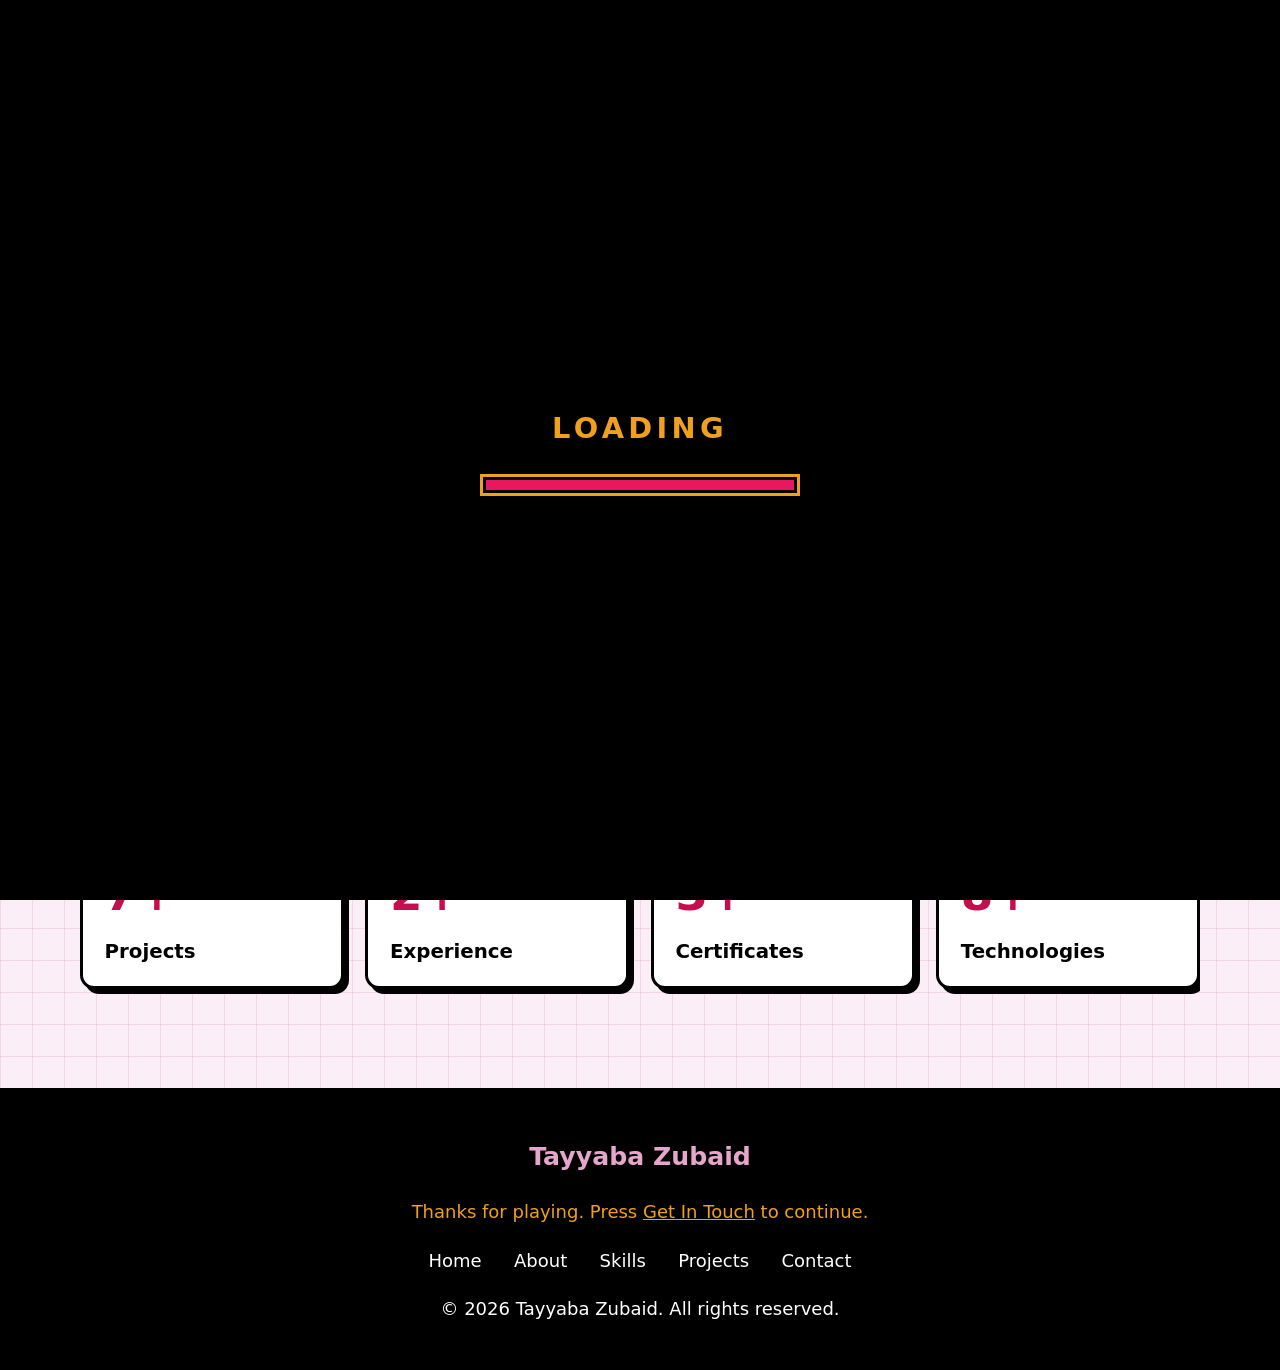
<file: index.html>
<!DOCTYPE html>
<html lang="en">

<head>
  <meta charset="UTF-8">
  <meta name="viewport" content="width=device-width, initial-scale=1.0">
  <title>Tayyaba Zubaid | Frontend Engineer Portfolio</title>
  <meta name="description"
    content="Portfolio of Tayyaba Zubaid, a Frontend Engineer and CS student in Lahore, Pakistan, building AI-assisted full-stack web apps with React, Node.js and Express.">
  <meta name="author" content="Tayyaba Zubaid">
  <meta name="robots" content="index, follow">
  <meta name="theme-color" content="#E81760">
  <meta name="referrer" content="strict-origin-when-cross-origin">
  <meta http-equiv="Content-Security-Policy"
    content="default-src 'self'; script-src 'self'; style-src 'self' https://fonts.googleapis.com; font-src https://fonts.gstatic.com; img-src 'self' data:; connect-src 'none'; object-src 'none'; base-uri 'self'; form-action 'none'">
  <link rel="canonical" href="https://tayaba-portfolio-3.vercel.app/">
  <meta property="og:type" content="website">
  <meta property="og:site_name" content="Tayyaba Zubaid">
  <meta property="og:title" content="Tayyaba Zubaid | Frontend Engineer Portfolio">
  <meta property="og:description"
    content="Portfolio of Tayyaba Zubaid, a Frontend Engineer and CS student in Lahore, Pakistan, building AI-assisted full-stack web apps with React, Node.js and Express.">
  <meta property="og:url" content="https:/tayyaba-portfolio-3tayyaba-portfolio-3.vercel.app/">
  <meta property="og:image" content="https://tayyaba-portfolio-3.vercel.app/assets/og-image.png">
  <meta property="og:image:alt" content="Tayyaba Zubaid, Frontend Engineer">
  <meta name="twitter:card" content="summary_large_image">
  <meta name="twitter:title" content="Tayyaba Zubaid | Frontend Engineer Portfolio">
  <meta name="twitter:description"
    content="Portfolio of Tayyaba Zubaid, a Frontend Engineer and CS student in Lahore, Pakistan, building AI-assisted full-stack web apps with React, Node.js and Express.">
  <meta name="twitter:image" content="https://tayyaba-portfolio-3.vercel.app/assets/og-image.png">
  <link rel="icon" href="assets/favicon.svg" type="image/svg+xml">
  <link rel="preconnect" href="https://fonts.googleapis.com">
  <link rel="preconnect" href="https://fonts.gstatic.com" crossorigin>
  <link href="https://fonts.googleapis.com/css2?family=Inter:wght@400;500;600;700;800&amp;display=swap"
    rel="stylesheet">
  <link rel="stylesheet" href="css/style.css">
  <script type="application/ld+json">
{
  "@context": "https://schema.org",
  "@type": "Person",
  "name": "Tayyaba Zubaid",
  "jobTitle": "Frontend Engineer",
  "url": "https://tayyaba-portfolio-3.vercel.app/",
  "address": {
    "@type": "PostalAddress",
    "addressLocality": "Lahore",
    "addressCountry": "PK"
  },
  "alumniOf": {
    "@type": "CollegeOrUniversity",
    "name": "Qarshi University"
  },
  "knowsAbout": [
    "JavaScript",
    "React",
    "Node.js",
    "Express",
    "HTML5",
    "CSS3",
    "Python",
    "C++",
    "Java"
  ],
  "sameAs": [
    "https://github.com/Tayyaba-tz",
    "https://www.linkedin.com/in/tayyaba-zubaid/"
  ]
}
  </script>
</head>

<body data-page="home">
  <!-- SYNC:HEADER:START -->
  <a class="skip-link" href="#main">Skip to main content</a>
  <header class="site-header">
    <nav class="navbar container" aria-label="Main navigation">
      <a href="index.html" class="logo"><span class="hearts" aria-hidden="true"><i></i><i></i><i></i></span>Tayyaba
        Zubaid</a>
      <button class="nav-toggle" type="button" aria-label="Toggle menu" aria-expanded="false"
        aria-controls="nav-links"><span></span><span></span><span></span></button>
      <ul class="nav-links" id="nav-links">
        <li><a href="index.html" data-nav="home">Home</a></li>
        <li><a href="about.html" data-nav="about">About</a></li>
        <li><a href="skills.html" data-nav="skills">Skills</a></li>
        <li><a href="projects.html" data-nav="projects">Projects</a></li>
        <li><a href="contact.html" data-nav="contact">Contact</a></li>
        <li class="hud-coins"><span class="coin-icon" aria-hidden="true"></span><span class="sr-only">Coins
            collected:</span><span id="coin-count" role="status">0</span></li>
        <li><a href="assets/Tayyaba_Zubaid_CV.pdf" class="btn btn-small" download>Download CV</a></li>
      </ul>
    </nav>
  </header>
  <!-- SYNC:HEADER:END -->
  <main id="main" tabindex="-1">
    <section class="hero container">
      <div class="blobs" aria-hidden="true">
        <span class="blob b1">HTML</span><span class="blob b2">CSS</span><span class="blob b3">JS</span>
        <span class="blob b4">PY</span><span class="blob b5">C++</span><span class="blob b6">React</span>
      </div>
      <div class="hero-content">
        <p class="player-tag">Player 1</p>
        <span class="badge">Frontend Engineer</span>
        <h1 class="hero-title" aria-label="Tayyaba Zubaid">TAYYABA ZUBAID</h1>
        <p class="lead">Former Frontend Engineering Intern at FlyRank (July 2026 &ndash; Oct 2026) and Computer
          Science student at Qarshi University, building AI-assisted full-stack web applications with React,
          Node.js and Express.</p>
        <p class="badge badge-soft">Lahore, Pakistan</p>
        <div class="hero-actions">
          <a href="contact.html" class="btn btn-start">Get In Touch</a>
          <a href="projects.html" class="btn btn-outline">View Projects</a>
        </div>
      </div>
      <ul class="stats" aria-label="Highlights">
        <li><span class="stat-num" data-target="8">0</span><span class="stat-plus">+</span><span
            class="stat-label">Projects</span></li>
        <li><span class="stat-num" data-target="2">0</span><span class="stat-plus">+</span><span
            class="stat-label">Experience</span></li>
        <li><span class="stat-num" data-target="3">0</span><span class="stat-plus">+</span><span
            class="stat-label">Certificates</span></li>
        <li><span class="stat-num" data-target="10">0</span><span class="stat-plus">+</span><span
            class="stat-label">Technologies</span></li>
      </ul>
    </section>
  </main>
  <!-- SYNC:FOOTER:START -->
  <footer class="site-footer">
    <div class="container footer-inner">
      <p class="footer-name">Tayyaba Zubaid</p>
      <p class="continue">Thanks for playing. Press <a href="contact.html">Get In Touch</a> to continue.</p>
      <nav aria-label="Footer navigation">
        <ul class="footer-links">
          <li><a href="index.html">Home</a></li>
          <li><a href="about.html">About</a></li>
          <li><a href="skills.html">Skills</a></li>
          <li><a href="projects.html">Projects</a></li>
          <li><a href="contact.html">Contact</a></li>
        </ul>
      </nav>
      <p>&copy; 2026 Tayyaba Zubaid. All rights reserved.</p>
    </div>
  </footer>
  <!-- SYNC:FOOTER:END -->
  <script src="js/main.js" defer></script>
</body>

</html>
</file>
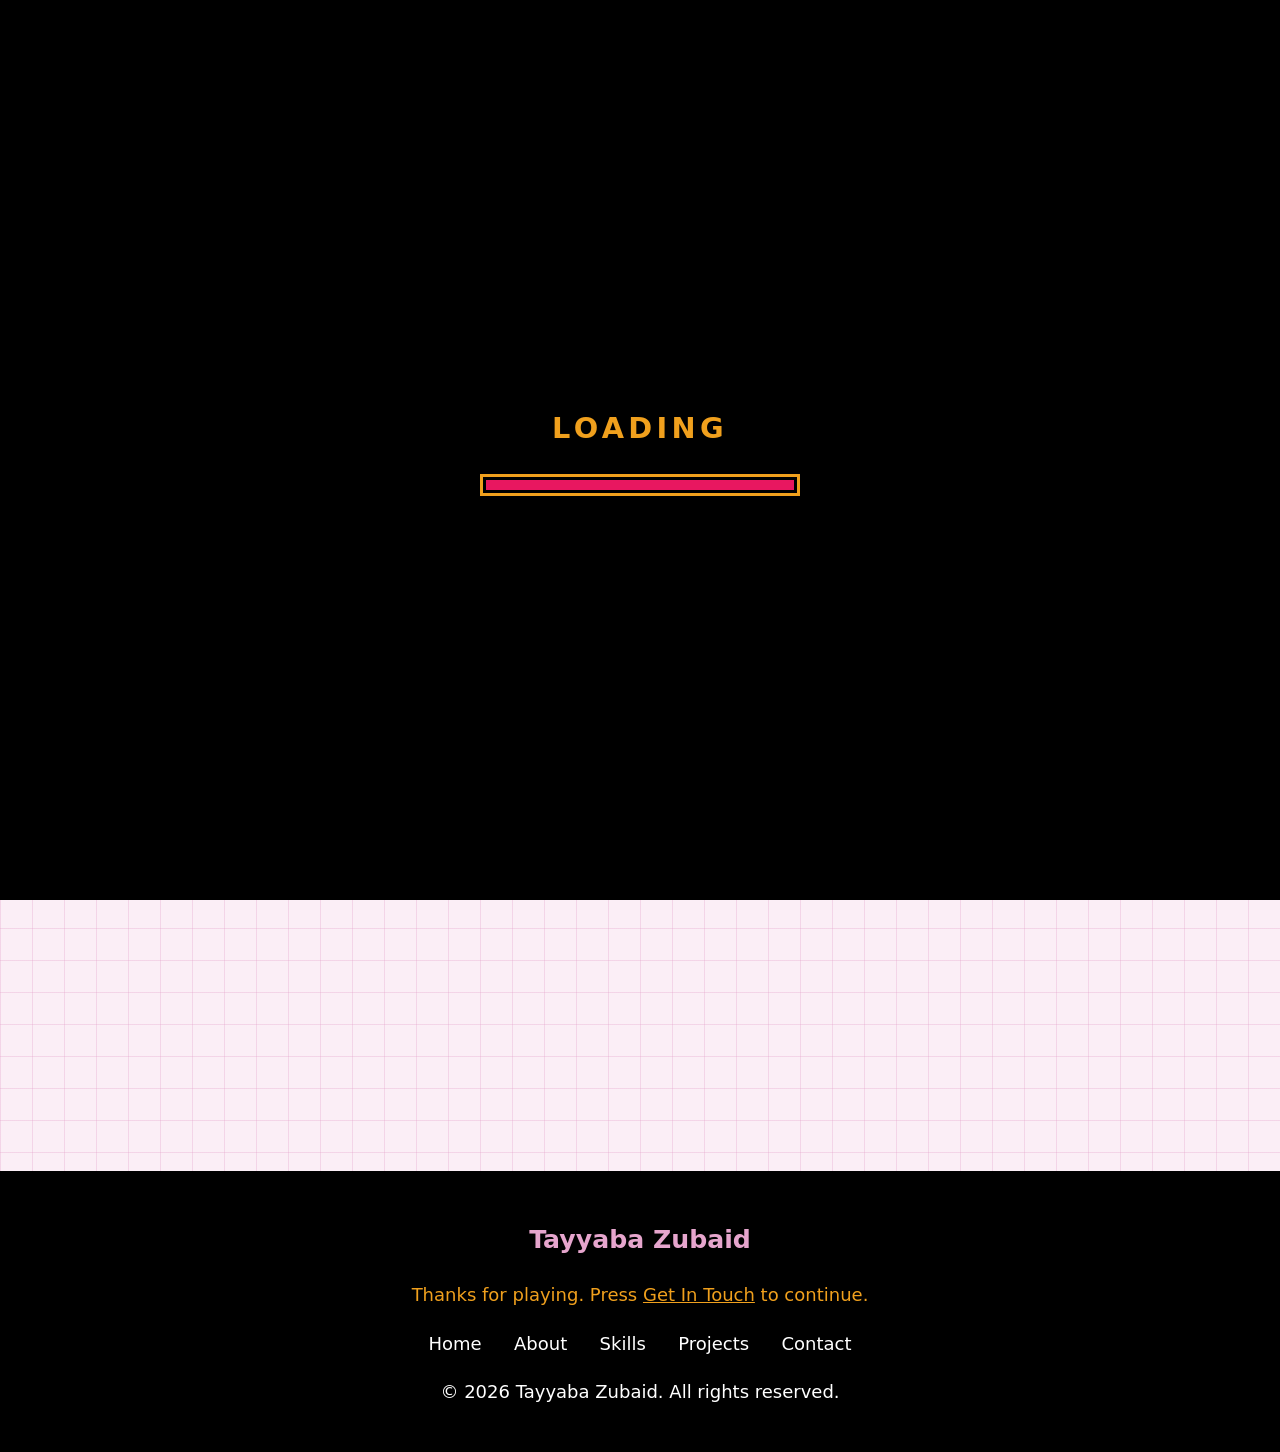
<file: about.html>
<!DOCTYPE html>
<html lang="en">
<head>
  <meta charset="UTF-8">
  <meta name="viewport" content="width=device-width, initial-scale=1.0">
  <title>About Tayyaba Zubaid | Frontend Engineer</title>
  <meta name="description" content="Learn about Tayyaba Zubaid, a Frontend Engineer and Computer Science student at Qarshi University with experience in React, Node.js, accessible UI and AI-assisted development.">
  <meta name="author" content="Tayyaba Zubaid">
  <meta name="robots" content="index, follow">
  <meta name="theme-color" content="#E81760">
  <meta name="referrer" content="strict-origin-when-cross-origin">
  <meta http-equiv="Content-Security-Policy" content="default-src 'self'; script-src 'self'; style-src 'self' https://fonts.googleapis.com; font-src https://fonts.gstatic.com; img-src 'self' data:; connect-src 'none'; object-src 'none'; base-uri 'self'; form-action 'none'">
  <link rel="canonical" href="https://tayyaba-portfolio-3.vercel.app/about.html">
  <meta property="og:type" content="website">
  <meta property="og:site_name" content="Tayyaba Zubaid">
  <meta property="og:title" content="About Tayyaba Zubaid | Frontend Engineer">
  <meta property="og:description" content="Learn about Tayyaba Zubaid, a Frontend Engineer and Computer Science student at Qarshi University with experience in React, Node.js, accessible UI and AI-assisted development.">
  <meta property="og:url" content="https://tayyaba-portfolio-3.vercel.app/about.html">
  <meta property="og:image" content="https://tayyaba-portfolio-3.vercel.app/assets/og-image.png">
  <meta property="og:image:alt" content="Tayyaba Zubaid, Frontend Engineer">
  <meta name="twitter:card" content="summary_large_image">
  <meta name="twitter:title" content="About Tayyaba Zubaid | Frontend Engineer">
  <meta name="twitter:description" content="Learn about Tayyaba Zubaid, a Frontend Engineer and Computer Science student at Qarshi University with experience in React, Node.js, accessible UI and AI-assisted development.">
  <meta name="twitter:image" content="https://tayyaba-portfolio-3.vercel.app/assets/og-image.png">
  <link rel="icon" href="assets/favicon.svg" type="image/svg+xml">
  <link rel="preconnect" href="https://fonts.googleapis.com">
  <link rel="preconnect" href="https://fonts.gstatic.com" crossorigin>
  <link href="https://fonts.googleapis.com/css2?family=Inter:wght@400;500;600;700;800&amp;display=swap" rel="stylesheet">
  <link rel="stylesheet" href="css/style.css">
</head>
<body data-page="about">
<!-- SYNC:HEADER:START -->
<a class="skip-link" href="#main">Skip to main content</a>
<header class="site-header">
  <nav class="navbar container" aria-label="Main navigation">
    <a href="index.html" class="logo"><span class="hearts" aria-hidden="true"><i></i><i></i><i></i></span>Tayyaba Zubaid</a>
    <button class="nav-toggle" type="button" aria-label="Toggle menu" aria-expanded="false" aria-controls="nav-links"><span></span><span></span><span></span></button>
    <ul class="nav-links" id="nav-links">
      <li><a href="index.html" data-nav="home">Home</a></li>
      <li><a href="about.html" data-nav="about">About</a></li>
      <li><a href="skills.html" data-nav="skills">Skills</a></li>
      <li><a href="projects.html" data-nav="projects">Projects</a></li>
      <li><a href="contact.html" data-nav="contact">Contact</a></li>
      <li class="hud-coins"><span class="coin-icon" aria-hidden="true"></span><span class="sr-only">Coins collected:</span><span id="coin-count" role="status">0</span></li>
      <li><a href="assets/Tayyaba_Zubaid_CV.pdf" class="btn btn-small" download>Download CV</a></li>
    </ul>
  </nav>
</header>
<!-- SYNC:HEADER:END -->
  <main id="main" tabindex="-1">
            <section class="section container about">
                <div class="about-visual">
                    <div class="photo-blob" aria-hidden="true"></div>
                    <div class="photo-frame"><span class="photo-initials" aria-hidden="true">TZ</span><picture>
      <source srcset="assets/profile.webp" type="image/webp">
      <img src="assets/profile.png" alt="Portrait of Tayyaba Zubaid" width="1200" height="1600" decoding="async">
    </picture></div>
                    <span class="exp-badge">2+ Years</span>
                </div>
                <div class="about-text">
                    <p class="label">About Me</p>
                    <h1>Who I am?</h1>
                    <p>I'm a Computer Science student at Qarshi University and a Frontend Engineer who completed an
                        internship at FlyRank (July 2026 &ndash; Oct 2026) on the AI-assisted software development track.
                        There I built and deployed a role-based full-stack app with React, Node.js, Express and JWT
                        authentication.</p>
                    <p>I like clear, accessible interfaces and solid fundamentals: data structures, algorithms and
                        object-oriented design. I keep learning by shipping projects, from web apps to desktop tools.</p>
                    <ul class="checklist">
                        <li>Frontend development with React and HTML/CSS</li>
                        <li>Responsive and accessible UI design</li>
                        <li>REST API with Node.js and Express</li>
                        <li>AI-assisted development workflows</li>
                        <li>Algorithms and data structures</li>
                    </ul>
                </div>
            </section>
  </main>
<!-- SYNC:FOOTER:START -->
<footer class="site-footer">
  <div class="container footer-inner">
    <p class="footer-name">Tayyaba Zubaid</p>
    <p class="continue">Thanks for playing. Press <a href="contact.html">Get In Touch</a> to continue.</p>
    <nav aria-label="Footer navigation">
      <ul class="footer-links">
        <li><a href="index.html">Home</a></li>
        <li><a href="about.html">About</a></li>
        <li><a href="skills.html">Skills</a></li>
        <li><a href="projects.html">Projects</a></li>
        <li><a href="contact.html">Contact</a></li>
      </ul>
    </nav>
    <p>&copy; 2026 Tayyaba Zubaid. All rights reserved.</p>
  </div>
</footer>
<!-- SYNC:FOOTER:END -->
  <script src="js/main.js" defer></script>
</body>
</html>
</file>
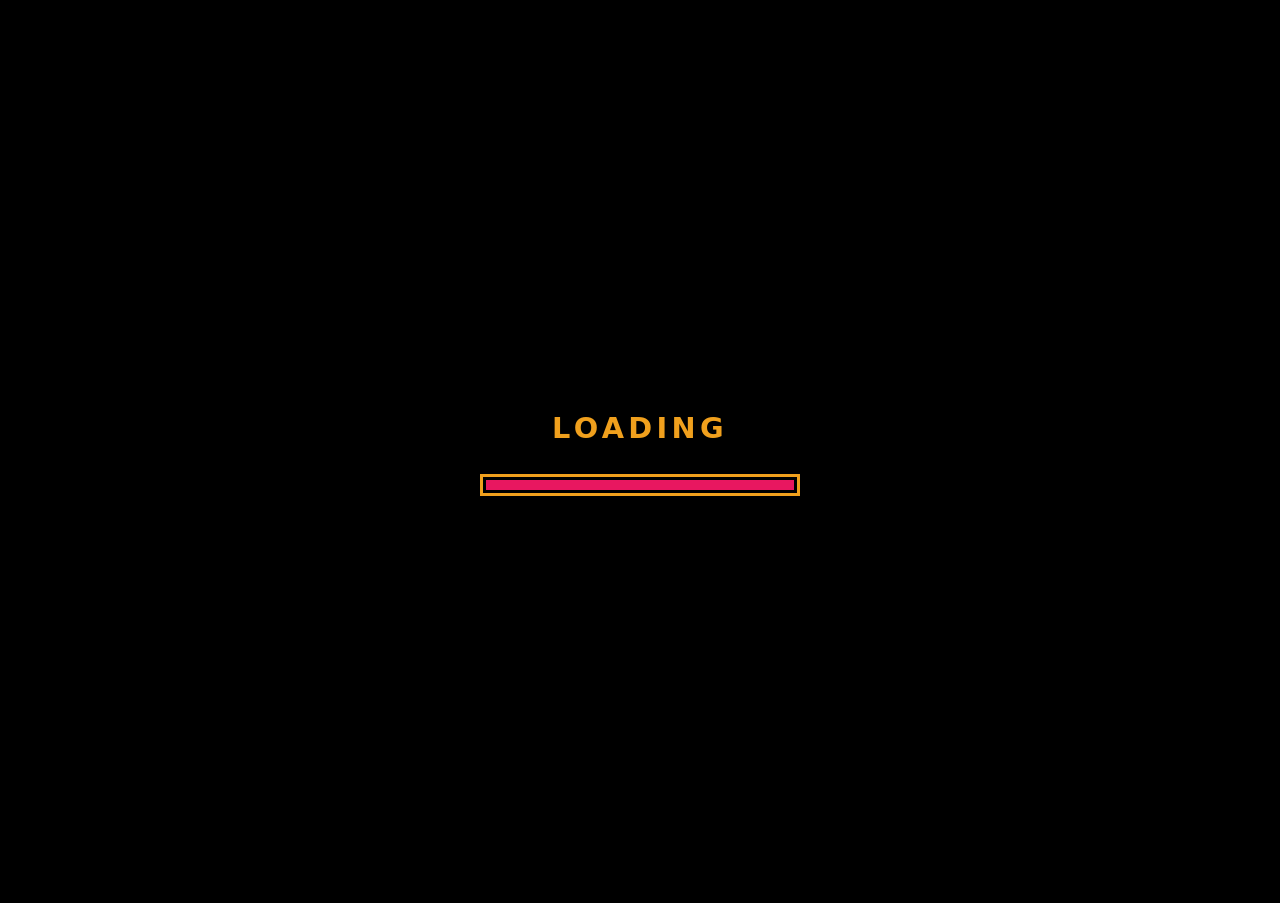
<file: contact.html>
<!DOCTYPE html>
<html lang="en">
<head>
  <meta charset="UTF-8">
  <meta name="viewport" content="width=device-width, initial-scale=1.0">
  <title>Contact Tayyaba Zubaid | Let's Work Together</title>
  <meta name="description" content="Get in touch with Tayyaba Zubaid, Frontend Engineer, by email, LinkedIn or GitHub.">
  <meta name="author" content="Tayyaba Zubaid">
  <meta name="robots" content="index, follow">
  <meta name="theme-color" content="#E81760">
  <meta name="referrer" content="strict-origin-when-cross-origin">
  <meta http-equiv="Content-Security-Policy" content="default-src 'self'; script-src 'self'; style-src 'self' https://fonts.googleapis.com; font-src https://fonts.gstatic.com; img-src 'self' data:; connect-src 'none'; object-src 'none'; base-uri 'self'; form-action 'none'">
  <link rel="canonical" href="https://tayyaba-portfolio-3.vercel.app/contact.html">
  <meta property="og:type" content="website">
  <meta property="og:site_name" content="Tayyaba Zubaid">
  <meta property="og:title" content="Contact Tayyaba Zubaid | Let's Work Together">
  <meta property="og:description" content="Get in touch with Tayyaba Zubaid, Frontend Engineer, by email, LinkedIn or GitHub.">
  <meta property="og:url" content="https://tayyaba-portfolio-3.vercel.app/contact.html">
  <meta property="og:image" content="https://tayyaba-portfolio-3.vercel.app/assets/og-image.png">
  <meta property="og:image:alt" content="Tayyaba Zubaid, Frontend Engineer">
  <meta name="twitter:card" content="summary_large_image">
  <meta name="twitter:title" content="Contact Tayyaba Zubaid | Let's Work Together">
  <meta name="twitter:description" content="Get in touch with Tayyaba Zubaid, Frontend Engineer, by email, LinkedIn or GitHub.">
  <meta name="twitter:image" content="https://tayyaba-portfolio-3.vercel.app/assets/og-image.png">
  <link rel="icon" href="assets/favicon.svg" type="image/svg+xml">
  <link rel="preconnect" href="https://fonts.googleapis.com">
  <link rel="preconnect" href="https://fonts.gstatic.com" crossorigin>
  <link href="https://fonts.googleapis.com/css2?family=Inter:wght@400;500;600;700;800&amp;display=swap" rel="stylesheet">
  <link rel="stylesheet" href="css/style.css">
</head>
<body data-page="contact">
<!-- SYNC:HEADER:START -->
<a class="skip-link" href="#main">Skip to main content</a>
<header class="site-header">
  <nav class="navbar container" aria-label="Main navigation">
    <a href="index.html" class="logo"><span class="hearts" aria-hidden="true"><i></i><i></i><i></i></span>Tayyaba Zubaid</a>
    <button class="nav-toggle" type="button" aria-label="Toggle menu" aria-expanded="false" aria-controls="nav-links"><span></span><span></span><span></span></button>
    <ul class="nav-links" id="nav-links">
      <li><a href="index.html" data-nav="home">Home</a></li>
      <li><a href="about.html" data-nav="about">About</a></li>
      <li><a href="skills.html" data-nav="skills">Skills</a></li>
      <li><a href="projects.html" data-nav="projects">Projects</a></li>
      <li><a href="contact.html" data-nav="contact">Contact</a></li>
      <li class="hud-coins"><span class="coin-icon" aria-hidden="true"></span><span class="sr-only">Coins collected:</span><span id="coin-count" role="status">0</span></li>
      <li><a href="assets/Tayyaba_Zubaid_CV.pdf" class="btn btn-small" download>Download CV</a></li>
    </ul>
  </nav>
</header>
<!-- SYNC:HEADER:END -->
  <main id="main" tabindex="-1">
    <section class="section container">
        <header class="section-head">
            <p class="label">Contact</p>
            <h1>Let's Work Together</h1>
        </header>
        <div class="contact-grid">
            <a class="contact-card" href="mailto:tayyabazubaid@gmail.com">
                <h2>Email</h2>
                <p>tayyabazubaid@gmail.com</p>
            </a>
            <a class="contact-card" href="https://www.linkedin.com/in/tayyaba-zubaid/" target="_blank"
                rel="noopener noreferrer">
                <h2>LinkedIn</h2>
                <p>Tayyaba Zubaid</p>
            <span class="sr-only"> (opens in a new tab)</span></a>
            <a class="contact-card" href="https://github.com/Tayyaba-tz" target="_blank" rel="noopener noreferrer">
                <h2>GitHub</h2>
                <p>Tayyaba-tz</p>
            <span class="sr-only"> (opens in a new tab)</span></a>
        </div>
    </section>
  </main>
<!-- SYNC:FOOTER:START -->
<footer class="site-footer">
  <div class="container footer-inner">
    <p class="footer-name">Tayyaba Zubaid</p>
    <p class="continue">Thanks for playing. Press <a href="contact.html">Get In Touch</a> to continue.</p>
    <nav aria-label="Footer navigation">
      <ul class="footer-links">
        <li><a href="index.html">Home</a></li>
        <li><a href="about.html">About</a></li>
        <li><a href="skills.html">Skills</a></li>
        <li><a href="projects.html">Projects</a></li>
        <li><a href="contact.html">Contact</a></li>
      </ul>
    </nav>
    <p>&copy; 2026 Tayyaba Zubaid. All rights reserved.</p>
  </div>
</footer>
<!-- SYNC:FOOTER:END -->
  <script src="js/main.js" defer></script>
</body>
</html>
</file>
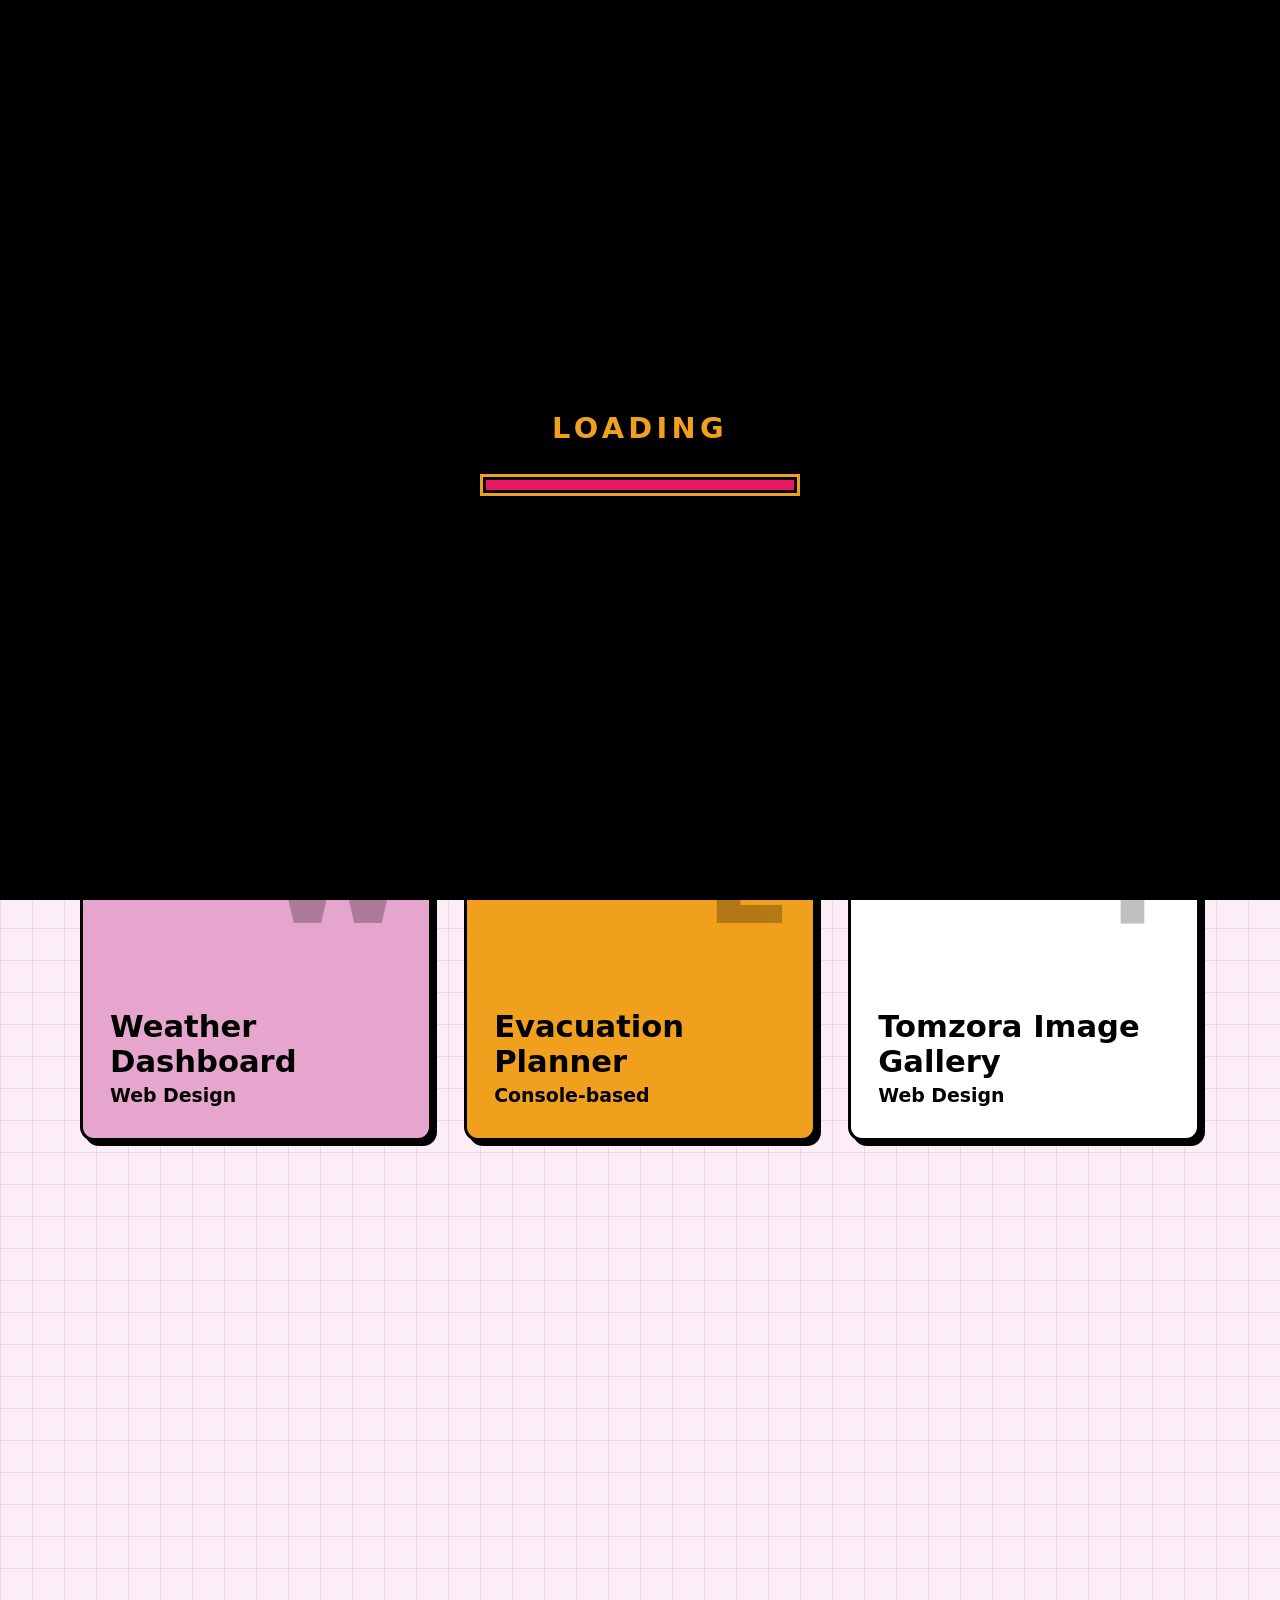
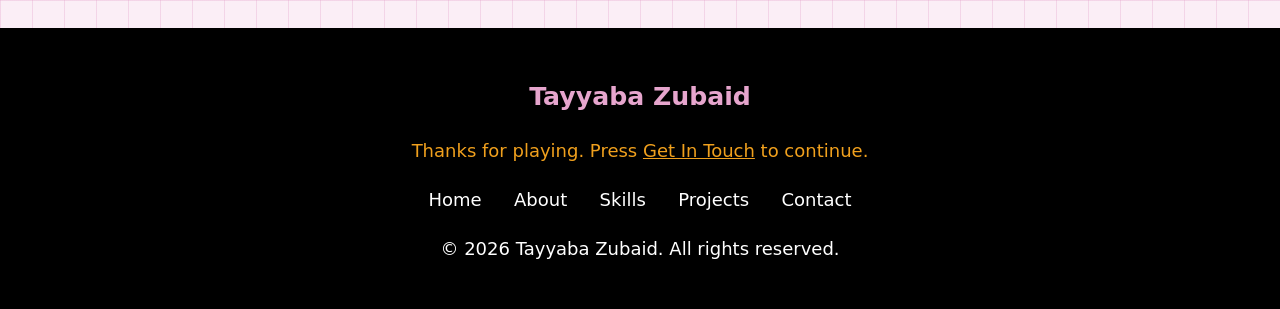
<file: projects.html>
<!DOCTYPE html>
<html lang="en">
<head>
  <meta charset="UTF-8">
  <meta name="viewport" content="width=device-width, initial-scale=1.0">
  <title>Projects | Tayyaba Zubaid</title>
  <meta name="description" content="Featured projects by Tayyaba Zubaid: web apps, desktop apps and console tools built with HTML, CSS, JavaScript, Java, Python and C++.">
  <meta name="author" content="Tayyaba Zubaid">
  <meta name="robots" content="index, follow">
  <meta name="theme-color" content="#E81760">
  <meta name="referrer" content="strict-origin-when-cross-origin">
  <meta http-equiv="Content-Security-Policy" content="default-src 'self'; script-src 'self'; style-src 'self' https://fonts.googleapis.com; font-src https://fonts.gstatic.com; img-src 'self' data:; connect-src 'none'; object-src 'none'; base-uri 'self'; form-action 'none'">
  <link rel="canonical" href="https://tayyaba-portfolio-3.vercel.app/projects.html">
  <meta property="og:type" content="website">
  <meta property="og:site_name" content="Tayyaba Zubaid">
  <meta property="og:title" content="Projects | Tayyaba Zubaid">
  <meta property="og:description" content="Featured projects by Tayyaba Zubaid: web apps, desktop apps and console tools built with HTML, CSS, JavaScript, Java, Python and C++.">
  <meta property="og:url" content="https://tayyaba-portfolio-3.vercel.app/projects.html">
  <meta property="og:image" content="https://tayyaba-portfolio-3.vercel.app/assets/og-image.png">
  <meta property="og:image:alt" content="Tayyaba Zubaid, Frontend Engineer">
  <meta name="twitter:card" content="summary_large_image">
  <meta name="twitter:title" content="Projects | Tayyaba Zubaid">
  <meta name="twitter:description" content="Featured projects by Tayyaba Zubaid: web apps, desktop apps and console tools built with HTML, CSS, JavaScript, Java, Python and C++.">
  <meta name="twitter:image" content="https://tayyaba-portfolio-3.vercel.app/assets/og-image.png">
  <link rel="icon" href="assets/favicon.svg" type="image/svg+xml">
  <link rel="preconnect" href="https://fonts.googleapis.com">
  <link rel="preconnect" href="https://fonts.gstatic.com" crossorigin>
  <link href="https://fonts.googleapis.com/css2?family=Inter:wght@400;500;600;700;800&amp;display=swap" rel="stylesheet">
  <link rel="stylesheet" href="css/style.css">
</head>
<body data-page="projects">
<!-- SYNC:HEADER:START -->
<a class="skip-link" href="#main">Skip to main content</a>
<header class="site-header">
  <nav class="navbar container" aria-label="Main navigation">
    <a href="index.html" class="logo"><span class="hearts" aria-hidden="true"><i></i><i></i><i></i></span>Tayyaba Zubaid</a>
    <button class="nav-toggle" type="button" aria-label="Toggle menu" aria-expanded="false" aria-controls="nav-links"><span></span><span></span><span></span></button>
    <ul class="nav-links" id="nav-links">
      <li><a href="index.html" data-nav="home">Home</a></li>
      <li><a href="about.html" data-nav="about">About</a></li>
      <li><a href="skills.html" data-nav="skills">Skills</a></li>
      <li><a href="projects.html" data-nav="projects">Projects</a></li>
      <li><a href="contact.html" data-nav="contact">Contact</a></li>
      <li class="hud-coins"><span class="coin-icon" aria-hidden="true"></span><span class="sr-only">Coins collected:</span><span id="coin-count" role="status">0</span></li>
      <li><a href="assets/Tayyaba_Zubaid_CV.pdf" class="btn btn-small" download>Download CV</a></li>
    </ul>
  </nav>
</header>
<!-- SYNC:HEADER:END -->
  <main id="main" tabindex="-1">
            <section class="section container">
                <header class="section-head">
                    <p class="label">Portfolio</p>
                    <h1>Featured Projects</h1>
                </header>
                <div class="filters" role="group" aria-label="Filter projects">
                    <button class="filter-btn active" type="button" aria-pressed="true" data-filter="all">All</button>
                    <button class="filter-btn" type="button" aria-pressed="false" data-filter="Web Design">Web Design</button>
                    <button class="filter-btn" type="button" aria-pressed="false" data-filter="Desktop App">Desktop App</button>
                    <button class="filter-btn" type="button" aria-pressed="false" data-filter="Console-based">Console-based</button>
                </div>
    <p class="sr-only" id="filter-status" role="status"></p>
                <div class="project-grid">
                    <article class="project-card" data-category="Web Design">
                        <div class="card-base"><span class="stage">Stage 1</span><span class="card-initial"
                                aria-hidden="true">D</span>
                            <h2>Deenify</h2>
                            <p class="card-cat">Web Design</p>
                        </div>
                        <div class="card-overlay"><span class="tag">Web Design</span>
                            <p class="overlay-title">Deenify</p>
                            <p>Mobile-responsive Islamic website with clean multi-page navigation and accessible content
                                structure.</p>
                            <p class="stack">HTML5, CSS3</p>
                            <div class="card-actions"><a href="https://github.com/Tayyaba-tz/Deenify" class="btn btn-small"
                                    target="_blank" rel="noopener noreferrer" aria-label="Deenify on GitHub (opens in a new tab)">GitHub</a><a href="https://deenify-tk.netlify.app/"
                                    class="btn btn-small btn-light" target="_blank" rel="noopener noreferrer" aria-label="Deenify live view (opens in a new tab)">Live View</a></div>
                        </div>
                    </article>
                    <article class="project-card" data-category="Desktop App">
                        <div class="card-base"><span class="stage">Stage 2</span><span class="card-initial"
                                aria-hidden="true">F</span>
                            <h2>FinTrack</h2>
                            <p class="card-cat">Desktop App</p>
                        </div>
                        <div class="card-overlay"><span class="tag">Desktop App</span>
                            <p class="overlay-title">FinTrack</p>
                            <p>Investment dashboard with dynamic graphs, custom table renderers and an observer-pattern
                                driven UI.</p>
                            <p class="stack">Java, Java Swing, OOP</p>
                            <div class="card-actions"><a href="https://github.com/Tayyaba-tz/FinTrack" class="btn btn-small"
                                    target="_blank" rel="noopener noreferrer" aria-label="FinTrack on GitHub (opens in a new tab)">GitHub</a></div>
                        </div>
                    </article>
                    <article class="project-card" data-category="Web Design">
                        <div class="card-base"><span class="stage">Stage 3</span><span class="card-initial"
                                aria-hidden="true">P</span>
                            <h2>Pokemon Encyclopedia</h2>
                            <p class="card-cat">Web Design</p>
                        </div>
                        <div class="card-overlay"><span class="tag">Web Design</span>
                            <p class="overlay-title">Pokemon Encyclopedia</p>
                            <p>Dynamic encyclopedia fetching 1,000+ entries with generation filtering and stat
                                visualizations.</p>
                            <p class="stack">HTML5, CSS3, JS, PokeAPI</p>
                            <div class="card-actions"><a href="https://github.com/Tayyaba-tz/Pokemon_Info_Card"
                                    class="btn btn-small" target="_blank" rel="noopener noreferrer" aria-label="Pokemon Encyclopedia on GitHub (opens in a new tab)">GitHub</a><a
                                    href="https://pokemon-info-card.netlify.app/" class="btn btn-small btn-light"
                                    target="_blank" rel="noopener noreferrer" aria-label="Pokemon Encyclopedia live view (opens in a new tab)">Live View</a></div>
                        </div>
                    </article>
                    <article class="project-card" data-category="Web Design">
                        <div class="card-base"><span class="stage">Stage 4</span><span class="card-initial"
                                aria-hidden="true">W</span>
                            <h2>Weather Dashboard</h2>
                            <p class="card-cat">Web Design</p>
                        </div>
                        <div class="card-overlay"><span class="tag">Web Design</span>
                            <p class="overlay-title">Weather Dashboard</p>
                            <p>Current conditions, 5-day and hourly forecasts for cities across Pakistan.</p>
                            <p class="stack">HTML5, CSS3, JS</p>
                            <div class="card-actions"><a href="https://github.com/Tayyaba-tz/Weather_Dashboard"
                                    class="btn btn-small" target="_blank" rel="noopener noreferrer" aria-label="Weather Dashboard on GitHub (opens in a new tab)">GitHub</a><a
                                    href="https://weather-dash-tz.netlify.app/" class="btn btn-small btn-light"
                                    target="_blank" rel="noopener noreferrer" aria-label="Weather Dashboard live view (opens in a new tab)">Live View</a></div>
                        </div>
                    </article>
                    <article class="project-card" data-category="Console-based">
                        <div class="card-base"><span class="stage">Stage 5</span><span class="card-initial"
                                aria-hidden="true">E</span>
                            <h2>Evacuation Planner</h2>
                            <p class="card-cat">Console-based</p>
                        </div>
                        <div class="card-overlay"><span class="tag">Console-based</span>
                            <p class="overlay-title">Evacuation Planner</p>
                            <p>Real-time evacuation routes with Dijkstra's algorithm and fast hazard updates.</p>
                            <p class="stack">C++, Dijkstra's, Segment Tree</p>
                            <div class="card-actions"><a
                                    href="https://github.com/Tayyaba-tz/Disaster-Evacuation-Path-Planner"
                                    class="btn btn-small" target="_blank" rel="noopener noreferrer" aria-label="Evacuation Planner on GitHub (opens in a new tab)">GitHub</a></div>
                        </div>
                    </article>
                    <article class="project-card" data-category="Web Design">
                        <div class="card-base"><span class="stage">Stage 6</span><span class="card-initial"
                                aria-hidden="true">T</span>
                            <h2>Tomzora Image Gallery</h2>
                            <p class="card-cat">Web Design</p>
                        </div>
                        <div class="card-overlay"><span class="tag">Web Design</span>
                            <p class="overlay-title">Tomzora Image Gallery</p>
                            <p>Searchable, filterable photo gallery with five color themes, powered by Unsplash.</p>
                            <p class="stack">JS, Unsplash API</p>
                            <div class="card-actions"><a href="https://github.com/Tayyaba-tz/CodeAlpha-Tomzora"
                                    class="btn btn-small" target="_blank" rel="noopener noreferrer" aria-label="Tomzora Image Gallery on GitHub (opens in a new tab)">GitHub</a><a
                                    href="https://tomzora.netlify.app/" class="btn btn-small btn-light" target="_blank"
                                    rel="noopener noreferrer" aria-label="Tomzora Image Gallery live view (opens in a new tab)">Live View</a></div>
                        </div>
                    </article>
                    <article class="project-card" data-category="Desktop App">
                        <div class="card-base"><span class="stage">Stage 7</span><span class="card-initial"
                                aria-hidden="true">H</span>
                            <h2>Hybrid Sorting</h2>
                            <p class="card-cat">Desktop App</p>
                        </div>
                        <div class="card-overlay"><span class="tag">Desktop App</span>
                            <p class="overlay-title">Hybrid Sorting</p>
                            <p>Visualizes and benchmarks five sorting algorithms in real time.</p>
                            <p class="stack">Python, CustomTkinter, Matplotlib</p>
                            <div class="card-actions"><a href="https://github.com/Tayyaba-tz/Hybrid_Algorithms"
                                    class="btn btn-small" target="_blank" rel="noopener noreferrer" aria-label="Hybrid Sorting on GitHub (opens in a new tab)">GitHub</a></div>
                        </div>
                    </article>
                </div>
            </section>
  </main>
<!-- SYNC:FOOTER:START -->
<footer class="site-footer">
  <div class="container footer-inner">
    <p class="footer-name">Tayyaba Zubaid</p>
    <p class="continue">Thanks for playing. Press <a href="contact.html">Get In Touch</a> to continue.</p>
    <nav aria-label="Footer navigation">
      <ul class="footer-links">
        <li><a href="index.html">Home</a></li>
        <li><a href="about.html">About</a></li>
        <li><a href="skills.html">Skills</a></li>
        <li><a href="projects.html">Projects</a></li>
        <li><a href="contact.html">Contact</a></li>
      </ul>
    </nav>
    <p>&copy; 2026 Tayyaba Zubaid. All rights reserved.</p>
  </div>
</footer>
<!-- SYNC:FOOTER:END -->
  <script src="js/main.js" defer></script>
</body>
</html>
</file>
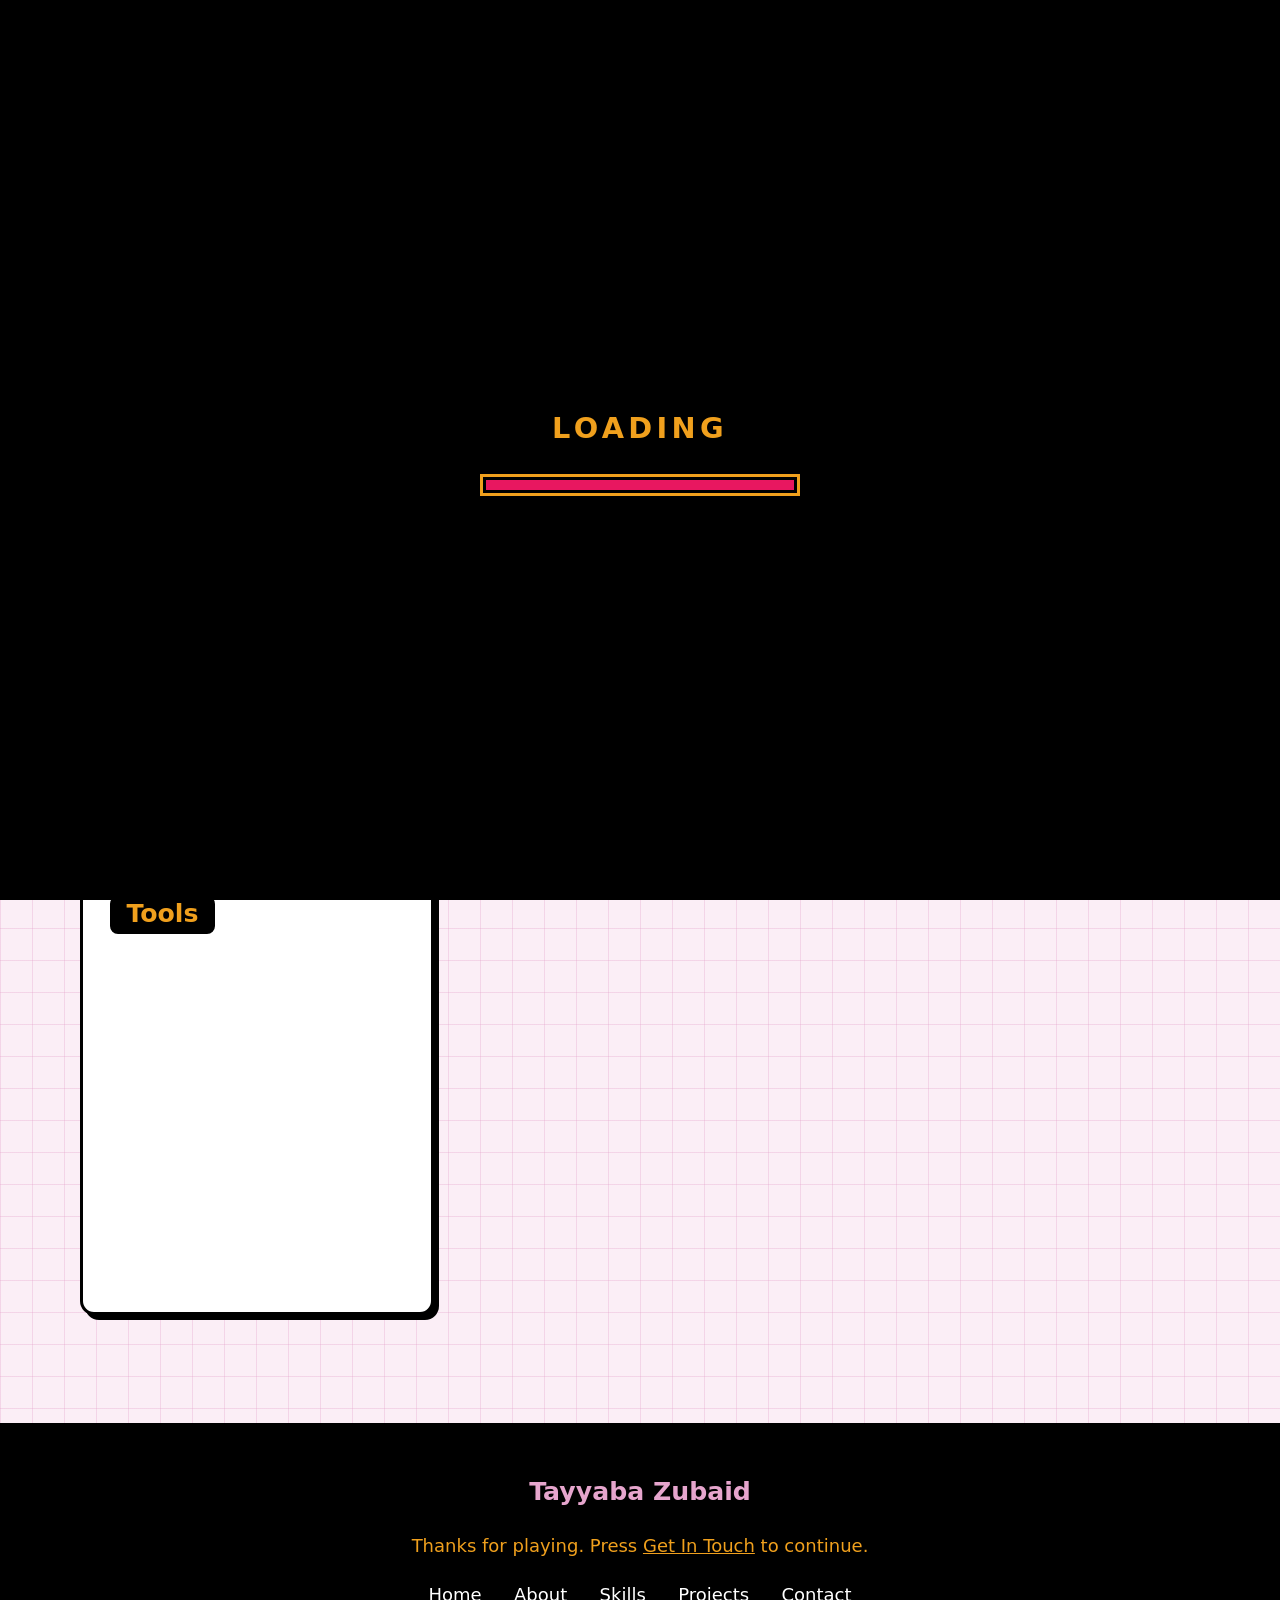
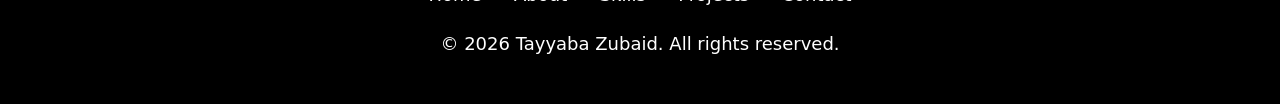
<file: skills.html>
<!DOCTYPE html>
<html lang="en">
<head>
  <meta charset="UTF-8">
  <meta name="viewport" content="width=device-width, initial-scale=1.0">
  <title>Technical Skills | Tayyaba Zubaid</title>
  <meta name="description" content="Technical skills of Tayyaba Zubaid: JavaScript, Python, C++, Java, SQL, React, Node.js, Express, Git, Vercel and more.">
  <meta name="author" content="Tayyaba Zubaid">
  <meta name="robots" content="index, follow">
  <meta name="theme-color" content="#E81760">
  <meta name="referrer" content="strict-origin-when-cross-origin">
  <meta http-equiv="Content-Security-Policy" content="default-src 'self'; script-src 'self'; style-src 'self' https://fonts.googleapis.com; font-src https://fonts.gstatic.com; img-src 'self' data:; connect-src 'none'; object-src 'none'; base-uri 'self'; form-action 'none'">
  <link rel="canonical" href="https://tayyaba-portfolio-3.vercel.app/skills.html">
  <meta property="og:type" content="website">
  <meta property="og:site_name" content="Tayyaba Zubaid">
  <meta property="og:title" content="Technical Skills | Tayyaba Zubaid">
  <meta property="og:description" content="Technical skills of Tayyaba Zubaid: JavaScript, Python, C++, Java, SQL, React, Node.js, Express, Git, Vercel and more.">
  <meta property="og:url" content="https://tayyaba-portfolio-3.vercel.app/skills.html">
  <meta property="og:image" content="https://tayyaba-portfolio-3.vercel.app/assets/og-image.png">
  <meta property="og:image:alt" content="Tayyaba Zubaid, Frontend Engineer">
  <meta name="twitter:card" content="summary_large_image">
  <meta name="twitter:title" content="Technical Skills | Tayyaba Zubaid">
  <meta name="twitter:description" content="Technical skills of Tayyaba Zubaid: JavaScript, Python, C++, Java, SQL, React, Node.js, Express, Git, Vercel and more.">
  <meta name="twitter:image" content="https://tayyaba-portfolio-3.vercel.app/assets/og-image.png">
  <link rel="icon" href="assets/favicon.svg" type="image/svg+xml">
  <link rel="preconnect" href="https://fonts.googleapis.com">
  <link rel="preconnect" href="https://fonts.gstatic.com" crossorigin>
  <link href="https://fonts.googleapis.com/css2?family=Inter:wght@400;500;600;700;800&amp;display=swap" rel="stylesheet">
  <link rel="stylesheet" href="css/style.css">
</head>
<body data-page="skills">
<!-- SYNC:HEADER:START -->
<a class="skip-link" href="#main">Skip to main content</a>
<header class="site-header">
  <nav class="navbar container" aria-label="Main navigation">
    <a href="index.html" class="logo"><span class="hearts" aria-hidden="true"><i></i><i></i><i></i></span>Tayyaba Zubaid</a>
    <button class="nav-toggle" type="button" aria-label="Toggle menu" aria-expanded="false" aria-controls="nav-links"><span></span><span></span><span></span></button>
    <ul class="nav-links" id="nav-links">
      <li><a href="index.html" data-nav="home">Home</a></li>
      <li><a href="about.html" data-nav="about">About</a></li>
      <li><a href="skills.html" data-nav="skills">Skills</a></li>
      <li><a href="projects.html" data-nav="projects">Projects</a></li>
      <li><a href="contact.html" data-nav="contact">Contact</a></li>
      <li class="hud-coins"><span class="coin-icon" aria-hidden="true"></span><span class="sr-only">Coins collected:</span><span id="coin-count" role="status">0</span></li>
      <li><a href="assets/Tayyaba_Zubaid_CV.pdf" class="btn btn-small" download>Download CV</a></li>
    </ul>
  </nav>
</header>
<!-- SYNC:HEADER:END -->
  <main id="main" tabindex="-1">
    <section class="section container">
        <header class="section-head">
            <p class="label">Expertise</p>
            <h1>Technical Skills</h1>
            <p class="hint">Inventory: every item below is unlocked.</p>
        </header>
        <div class="skill-grid">
            <article class="skill-group">
                <h2>Languages</h2>
                <ul class="slots">
                    <li class="slot"><span class="slot-icon" aria-hidden="true">JS</span><span
                            class="slot-name">JavaScript</span></li>
                    <li class="slot"><span class="slot-icon" aria-hidden="true">Py</span><span
                            class="slot-name">Python</span></li>
                    <li class="slot"><span class="slot-icon" aria-hidden="true">C++</span><span
                            class="slot-name">C++</span></li>
                    <li class="slot"><span class="slot-icon" aria-hidden="true">Jv</span><span
                            class="slot-name">Java</span></li>
                    <li class="slot"><span class="slot-icon" aria-hidden="true">SQL</span><span
                            class="slot-name">SQL</span></li>
                </ul>
            </article>
            <article class="skill-group">
                <h2>Frontend</h2>
                <ul class="slots">
                    <li class="slot"><span class="slot-icon" aria-hidden="true">H5</span><span
                            class="slot-name">HTML5</span></li>
                    <li class="slot"><span class="slot-icon" aria-hidden="true">C3</span><span
                            class="slot-name">CSS3</span></li>
                    <li class="slot"><span class="slot-icon" aria-hidden="true">Re</span><span
                            class="slot-name">React</span></li>
                    <li class="slot"><span class="slot-icon" aria-hidden="true">Vi</span><span
                            class="slot-name">Vite</span></li>
                    <li class="slot"><span class="slot-icon" aria-hidden="true">RR</span><span
                            class="slot-name">React Router</span></li>
                    <li class="slot"><span class="slot-icon" aria-hidden="true">RD</span><span
                            class="slot-name">Responsive Design</span></li>
                </ul>
            </article>
            <article class="skill-group">
                <h2>Backend</h2>
                <ul class="slots">
                    <li class="slot"><span class="slot-icon" aria-hidden="true">No</span><span
                            class="slot-name">Node.js</span></li>
                    <li class="slot"><span class="slot-icon" aria-hidden="true">Ex</span><span
                            class="slot-name">Express.js</span></li>
                    <li class="slot"><span class="slot-icon" aria-hidden="true">JWT</span><span
                            class="slot-name">JWT Authentication</span></li>
                    <li class="slot"><span class="slot-icon" aria-hidden="true">API</span><span
                            class="slot-name">REST API Design</span></li>
                </ul>
            </article>
            <article class="skill-group">
                <h2>Tools</h2>
                <ul class="slots">
                    <li class="slot"><span class="slot-icon" aria-hidden="true">Git</span><span
                            class="slot-name">Git</span></li>
                    <li class="slot"><span class="slot-icon" aria-hidden="true">GH</span><span
                            class="slot-name">GitHub</span></li>
                    <li class="slot"><span class="slot-icon" aria-hidden="true">VS</span><span class="slot-name">VS
                            Code</span></li>
                    <li class="slot"><span class="slot-icon" aria-hidden="true">Ve</span><span
                            class="slot-name">Vercel</span></li>
                    <li class="slot"><span class="slot-icon" aria-hidden="true">Rn</span><span
                            class="slot-name">Render</span></li>
                </ul>
            </article>
        </div>
    </section>
  </main>
<!-- SYNC:FOOTER:START -->
<footer class="site-footer">
  <div class="container footer-inner">
    <p class="footer-name">Tayyaba Zubaid</p>
    <p class="continue">Thanks for playing. Press <a href="contact.html">Get In Touch</a> to continue.</p>
    <nav aria-label="Footer navigation">
      <ul class="footer-links">
        <li><a href="index.html">Home</a></li>
        <li><a href="about.html">About</a></li>
        <li><a href="skills.html">Skills</a></li>
        <li><a href="projects.html">Projects</a></li>
        <li><a href="contact.html">Contact</a></li>
      </ul>
    </nav>
    <p>&copy; 2026 Tayyaba Zubaid. All rights reserved.</p>
  </div>
</footer>
<!-- SYNC:FOOTER:END -->
  <script src="js/main.js" defer></script>
</body>
</html>
</file>
<file: css/style.css>
/* style.css - arcade/game theme
   Palette: pink #E6A5CD, crimson #E81760, amber #F0A01D, black, white
   Font: Inter only (simple and readable). Base size is 18px (html 112.5%). */

/* ---------- Tokens ---------- */
:root {
  --pink: #E6A5CD;
  --crimson: #E81760;
  --crimson-text: #C30F4D; /* darker crimson for small text on light backgrounds (AA contrast) */
  --amber: #F0A01D;
  --black: #000;
  --white: #fff;
  --soft: #fbeef6;
  --r: 14px;
  --max: 1120px;
  --bd: 3px solid var(--black);
  --sh: 5px 5px 0 var(--black);
  --font: 'Inter', system-ui, -apple-system, 'Segoe UI', Roboto, Arial, sans-serif;
}

/* ---------- Base ---------- */
*, *::before, *::after { box-sizing: border-box; margin: 0; padding: 0; }
html { font-size: 112.5%; scroll-behavior: smooth; -webkit-text-size-adjust: 100%; }
body {
  font-family: var(--font); font-size: 1rem; color: var(--black); line-height: 1.7;
  background-color: var(--soft);
  background-image: linear-gradient(rgba(230, 165, 205, .35) 1px, transparent 1px), linear-gradient(90deg, rgba(230, 165, 205, .35) 1px, transparent 1px);
  background-size: 32px 32px;
  animation: page-in .6s ease both; /* pure CSS fade-in, works even if JS fails */
}
@keyframes page-in { from { opacity: 0; } }
h1, h2, h3, .logo { font-family: var(--font); font-weight: 800; line-height: 1.15; }
h1 { font-size: clamp(2.2rem, 5vw, 3.4rem); }
a { color: inherit; }
ul { list-style: none; }
img { max-width: 100%; display: block; }
:focus-visible { outline: 3px solid var(--crimson-text); outline-offset: 3px; }
.site-footer :focus-visible, .card-overlay :focus-visible { outline-color: var(--amber); }
.container { width: min(100% - 2.5rem, var(--max)); margin-inline: auto; }
.hidden { display: none !important; }
.section { padding: 4rem 0; }
.section-head { margin-bottom: 2.5rem; }
.sr-only { position: absolute; width: 1px; height: 1px; overflow: hidden; clip: rect(0 0 0 0); white-space: nowrap; }
.skip-link { position: absolute; left: .75rem; top: -4rem; z-index: 200; background: var(--black); color: var(--amber); padding: .6rem 1rem; border-radius: 8px; font-weight: 700; transition: top .2s; }
.skip-link:focus { top: .75rem; }
main:focus { outline: none; }

.label, .player-tag, .stage, .hint { font-weight: 800; letter-spacing: .1em; text-transform: uppercase; font-size: .85rem; }
.label { display: inline-block; background: var(--black); color: var(--amber); padding: .3rem .85rem; margin-bottom: .8rem; border-radius: 6px; }
.hint { margin-top: .8rem; color: var(--crimson-text); font-size: .9rem; }

/* ---------- Buttons and badges ---------- */
.btn { display: inline-block; background: var(--crimson); color: var(--white); padding: .8rem 1.6rem; border-radius: var(--r); text-decoration: none; border: var(--bd); box-shadow: var(--sh); cursor: pointer; font: inherit; font-size: 1.05rem; font-weight: 700; transition: transform .12s, box-shadow .12s; }
.btn:hover { transform: translate(-2px, -2px); box-shadow: 7px 7px 0 var(--black); }
.btn:active { transform: translate(5px, 5px); box-shadow: 0 0 0 var(--black); }
.btn-small { padding: .45rem 1.1rem; font-size: 1.05rem; box-shadow: 3px 3px 0 var(--black); }
.btn-outline { background: var(--white); color: var(--black); }
.btn-light { background: var(--amber); color: var(--black); }
.btn-start { animation: pulse 1.4s ease-in-out infinite; }
@keyframes pulse { 50% { transform: scale(1.06); } }
.badge { display: inline-block; background: var(--amber); border: var(--bd); padding: .2rem 1rem; border-radius: 999px; font-weight: 700; font-size: 1rem; }
.badge-soft { background: var(--pink); margin-top: 1rem; }
.player-tag { display: block; color: var(--crimson-text); animation: blink 1s steps(2) infinite; margin-bottom: .6rem; }
@keyframes blink { 50% { opacity: 0; } }

/* ---------- HUD navbar ---------- */
.site-header { position: sticky; top: 0; z-index: 50; background: var(--white); border-bottom: var(--bd); }
.navbar { display: flex; align-items: center; justify-content: space-between; padding: .8rem 0; }
.logo { display: flex; align-items: center; gap: .7rem; font-size: 1.25rem; text-decoration: none; }
.hearts { display: flex; gap: 3px; }
.hearts i { width: 14px; height: 14px; background: var(--crimson); transform: rotate(45deg) scale(.8); animation: beat 1.2s ease-in-out infinite; }
.hearts i:nth-child(2) { animation-delay: .2s; }
.hearts i:nth-child(3) { animation-delay: .4s; }
@keyframes beat { 50% { transform: rotate(45deg) scale(1); } }
.nav-links { display: flex; align-items: center; gap: 1.2rem; }
.nav-links a:not(.btn) { text-decoration: none; font-weight: 600; font-size: 1.05rem; padding: .2rem .6rem; border-radius: 8px; position: relative; }
.nav-links a.active:not(.btn) { background: var(--amber); border: 2px solid var(--black); }
.nav-links a.active:not(.btn)::before { content: "\25B6"; position: absolute; left: -1.1rem; top: .5rem; font-size: .7rem; color: var(--crimson-text); animation: nudge .7s ease-in-out infinite; }
.nav-links a:not(.btn):hover { background: var(--pink); }
@keyframes nudge { 50% { transform: translateX(4px); } }
.hud-coins { display: flex; align-items: center; gap: .4rem; font-weight: 800; font-size: 1.05rem; background: var(--black); color: var(--amber); padding: .15rem .85rem; border-radius: 999px; }
.coin-icon { width: 16px; height: 16px; border-radius: 50%; background: var(--amber); border: 2px solid var(--white); }
.bump { animation: bump .4s; }
@keyframes bump { 50% { transform: scale(1.8); } }
.nav-toggle { display: none; background: none; border: 0; cursor: pointer; padding: .6rem; }
.nav-toggle span { display: block; width: 26px; height: 3px; background: var(--black); margin: 5px 0; }
@media (max-width: 1000px) {
  .nav-toggle { display: block; }
  .nav-links { position: absolute; top: 100%; left: 0; right: 0; flex-direction: column; align-items: flex-start; gap: 1rem; padding: 1.5rem 1.5rem 1.5rem 2.4rem; background: var(--white); border-bottom: var(--bd); display: none; max-height: calc(100vh - 70px); overflow-y: auto; }
  .nav-links.open { display: flex; }
}

/* ---------- Boot loader ---------- */
.loader { position: fixed; inset: 0; z-index: 100; background: var(--black); color: var(--amber); display: grid; place-content: center; gap: 1.2rem; text-align: center; font-weight: 800; font-size: 1.6rem; letter-spacing: .15em; text-transform: uppercase; transition: opacity .5s; }
.loader.done { opacity: 0; }
.dots::after { content: ""; animation: dots 1s steps(4) infinite; }
@keyframes dots { 0% { content: ""; } 25% { content: "."; } 50% { content: ".."; } 75% { content: "..."; } }
.load-track { width: min(70vw, 320px); height: 22px; border: 3px solid var(--amber); padding: 3px; }
.load-bar { height: 100%; background: var(--crimson); width: 0; animation: load 1.2s steps(10) forwards; }
@keyframes load { to { width: 100%; } }

/* ---------- Home ---------- */
.hero { position: relative; min-height: calc(100vh - 70px); min-height: calc(100svh - 70px); display: flex; flex-direction: column; justify-content: center; gap: 3rem; padding: 3.5rem 0; overflow: hidden; }
.hero-content { position: relative; z-index: 1; max-width: 720px; }
.hero-title { font-size: clamp(2.2rem, 10vw, 3.6rem); font-weight: 800; margin: 1rem 0; text-shadow: 3px 3px 0 var(--pink); line-height: 1.15; letter-spacing: -.01em; }
.word { display: block; white-space: nowrap; }
.letter { display: inline-block; animation: drop .6s cubic-bezier(.3, 1.6, .5, 1) both; animation-delay: calc(var(--i) * 60ms + 300ms); }
@keyframes drop { from { opacity: 0; transform: translateY(-50px) rotate(-12deg); } }
.lead { font-size: 1.2rem; max-width: 60ch; }
.hero-actions { display: flex; flex-wrap: wrap; gap: 1.2rem; margin-top: 2rem; }
.stats { position: relative; z-index: 1; display: grid; grid-template-columns: repeat(auto-fit, minmax(140px, 1fr)); gap: 1.2rem; }
.stats li { background: var(--white); border: var(--bd); box-shadow: var(--sh); border-radius: var(--r); padding: 1rem 1.2rem; animation: rise .6s both; }
.stats li:nth-child(2) { animation-delay: .1s; }
.stats li:nth-child(3) { animation-delay: .2s; }
.stats li:nth-child(4) { animation-delay: .3s; }
@keyframes rise { from { opacity: 0; transform: translateY(30px); } }
.stat-num, .stat-plus { font-size: 2.6rem; font-weight: 800; color: var(--crimson-text); }
.stat-label { display: block; font-weight: 600; font-size: 1.1rem; }
.blob { position: absolute; display: grid; place-items: center; width: 84px; height: 84px; border: var(--bd); border-radius: 20px; box-shadow: var(--sh); font-weight: 800; font-size: 1.05rem; animation: float 6s ease-in-out infinite; }
.b1 { top: 8%; right: 8%; background: var(--pink); }
.b2 { top: 30%; right: 24%; background: var(--amber); animation-delay: -2s; }
.b3 { top: 14%; right: 36%; background: var(--crimson); color: var(--white); width: 64px; height: 64px; animation-delay: -4s; }
.b4 { top: 45%; right: 6%; background: var(--pink); animation-delay: -1s; }
.b5 { top: 58%; right: 30%; background: var(--amber); width: 64px; height: 64px; animation-delay: -3s; }
.b6 { top: 2%; right: 20%; background: var(--white); animation-delay: -5s; }
@keyframes float { 50% { transform: translateY(-24px) rotate(10deg); } }
@media (max-width: 700px) { .blob { opacity: .25; } }

/* ---------- About: character card ---------- */
.about { display: grid; grid-template-columns: 1fr 1.1fr; gap: 4rem; align-items: center; }
.about-visual { position: relative; max-width: 420px; margin-inline: auto; width: 100%; }
.photo-blob { position: absolute; inset: -6% 0 8% 10%; background: var(--pink); border: var(--bd); border-radius: 58% 42% 55% 45% / 48% 55% 45% 52%; animation: morph 8s ease-in-out infinite; }
@keyframes morph { 50% { border-radius: 42% 58% 45% 55% / 55% 45% 55% 45%; transform: rotate(4deg); } }
.photo-frame { position: relative; aspect-ratio: 1; border: var(--bd); box-shadow: var(--sh); border-radius: var(--r); overflow: hidden; background: var(--crimson); display: grid; place-items: center; }
.photo-initials { font-size: 5rem; font-weight: 800; color: var(--white); }
.photo-frame picture { position: absolute; inset: 0; }
.photo-frame img { width: 100%; height: 100%; object-fit: cover; object-position: 50% 15%; }
.exp-badge { position: absolute; bottom: -4%; right: 0; background: var(--amber); border: var(--bd); box-shadow: var(--sh); padding: .6rem 1.1rem; border-radius: var(--r); font-size: 1.1rem; font-weight: 800; animation: float 4s ease-in-out infinite; }
.about-text p { margin-top: 1rem; font-size: 1.1rem; }
.about-text h1 { margin-bottom: .5rem; }
.checklist { margin-top: 1.5rem; display: grid; gap: .7rem; }
.checklist li { padding: .65rem .9rem .65rem 3.2rem; position: relative; background: var(--white); border: var(--bd); border-radius: var(--r); font-size: 1.05rem; font-weight: 500; }
.checklist li::before { content: "\2713"; position: absolute; left: .7rem; top: .7rem; width: 1.6rem; height: 1.6rem; border: 2px solid var(--black); background: var(--amber); display: grid; place-items: center; font-weight: 800; }
.checklist li.reveal::before { transform: scale(0); transition: transform .4s cubic-bezier(.3, 1.8, .5, 1) .3s; }
.checklist li.reveal.in::before { transform: scale(1); }
@media (max-width: 820px) { .about { grid-template-columns: 1fr; gap: 2.5rem; } }

/* ---------- Skills: inventory slots (no bars, no numbers) ---------- */
.skill-grid { display: grid; grid-template-columns: repeat(auto-fit, minmax(min(100%, 320px), 1fr)); gap: 1.6rem; }
.skill-group { background: var(--white); border: var(--bd); box-shadow: var(--sh); border-radius: var(--r); padding: 1.5rem; min-width: 0; }
.skill-group h2 { font-size: 1.4rem; margin-bottom: 1.2rem; display: inline-block; background: var(--amber); border: 2px solid var(--black); padding: .15rem .8rem; border-radius: 8px; }
.skill-group:nth-child(2) h2 { background: var(--pink); }
.skill-group:nth-child(3) h2 { background: var(--crimson); color: var(--white); }
.skill-group:nth-child(4) h2 { background: var(--black); color: var(--amber); }
.slots { display: grid; grid-template-columns: repeat(auto-fill, minmax(118px, 1fr)); gap: 1rem .6rem; }
.slot { display: flex; flex-direction: column; align-items: center; gap: .45rem; text-align: center; font-size: .92rem; font-weight: 600; line-height: 1.3; overflow-wrap: break-word; hyphens: auto; min-width: 0; }
.slot.pending { opacity: 0; transform: translateY(-40px) scale(.6); }
.slot.pending.in { opacity: 1; transform: none; transition: opacity .3s, transform .5s cubic-bezier(.3, 1.8, .5, 1); }
/* Icon box grows to fit its text (fixes "JWT" overflowing) */
.slot-icon { min-width: 68px; height: 68px; padding: 0 .6rem; display: grid; place-items: center; background: var(--soft); border: var(--bd); border-radius: 12px; box-shadow: inset -4px -4px 0 var(--pink); font-weight: 800; font-size: 1.15rem; letter-spacing: -.02em; white-space: nowrap; transition: transform .2s, background .2s; }
.slot:hover .slot-icon { background: var(--amber); transform: translateY(-6px) rotate(-6deg); }

/* ---------- Projects: level select ---------- */
.filters { display: flex; flex-wrap: wrap; gap: .8rem; margin-bottom: 2rem; }
.filter-btn { background: var(--white); border: var(--bd); box-shadow: 3px 3px 0 var(--black); border-radius: var(--r); padding: .5rem 1.2rem; font: inherit; font-size: 1.05rem; font-weight: 700; cursor: pointer; transition: transform .12s, box-shadow .12s; }
.filter-btn:active { transform: translate(3px, 3px); box-shadow: none; }
.filter-btn.active { background: var(--crimson); color: var(--white); }
.project-grid { display: grid; grid-template-columns: repeat(auto-fill, minmax(min(100%, 300px), 1fr)); gap: 1.8rem; }
.project-card { position: relative; min-height: 340px; border: var(--bd); box-shadow: var(--sh); border-radius: var(--r); overflow: hidden; background: var(--pink); transition: transform .25s; }
.project-card:nth-child(3n+2) { background: var(--amber); }
.project-card:nth-child(3n) { background: var(--white); }
.project-card:hover { transform: translate(-3px, -3px) rotate(-1deg); }
.card-base { min-height: 340px; padding: 1.5rem; display: flex; flex-direction: column; justify-content: flex-end; }
.stage { position: absolute; top: 1rem; left: 1rem; background: var(--black); color: var(--amber); padding: .2rem .65rem; border-radius: 6px; }
.card-initial { position: absolute; top: .3rem; right: 1.2rem; font-size: 7rem; font-weight: 800; opacity: .25; line-height: 1.2; }
.card-base h2 { font-size: 1.7rem; }
.card-cat { font-weight: 600; font-size: 1.05rem; }
.card-overlay { position: absolute; inset: 0; background: var(--black); color: var(--white); padding: 1.3rem; display: flex; flex-direction: column; gap: .55rem; justify-content: center; overflow-y: auto; opacity: 0; transform: translateY(100%); transition: opacity .35s, transform .35s cubic-bezier(.3, 1.2, .5, 1); }
.project-card:hover .card-overlay, .project-card:focus-within .card-overlay { opacity: 1; transform: none; }
.tag { align-self: flex-start; background: var(--amber); color: var(--black); padding: .2rem .85rem; border-radius: 999px; font-size: .9rem; font-weight: 700; }
.overlay-title { font-size: 1.45rem; font-weight: 800; line-height: 1.2; }
.card-overlay p { font-size: 1rem; line-height: 1.5; }
.stack { color: var(--pink); font-weight: 600; }
.card-actions { display: flex; gap: .8rem; margin-top: .4rem; flex-wrap: wrap; }
.card-actions .btn { border-color: var(--white); box-shadow: 3px 3px 0 var(--pink); }
.pop { animation: pop .45s cubic-bezier(.3, 1.8, .5, 1); }
@keyframes pop { from { transform: scale(.6); opacity: 0; } }
/* Touch screens have no hover: show details under the card title */
@media (hover: none) {
  .project-card, .card-base { min-height: 0; }
  .card-base { padding-top: 3.5rem; }
  .card-overlay { position: static; opacity: 1; transform: none; justify-content: flex-start; }
  .project-card:hover { transform: none; }
}

/* ---------- Contact ---------- */
.contact-grid { display: grid; grid-template-columns: repeat(auto-fit, minmax(min(100%, 270px), 1fr)); gap: 1.8rem; }
.contact-card { display: block; text-decoration: none; background: var(--white); border: var(--bd); box-shadow: var(--sh); border-radius: var(--r); padding: 2rem; transition: transform .2s, background .2s; }
.contact-card:nth-child(2) { background: var(--amber); }
.contact-card:nth-child(3) { background: var(--pink); }
.contact-card:hover { animation: wobble .5s; }
@keyframes wobble { 25% { transform: rotate(-3deg); } 75% { transform: rotate(3deg); } }
.contact-card h2 { font-size: 1.6rem; margin-bottom: .4rem; }
.contact-card p { overflow-wrap: anywhere; font-size: 1.15rem; }
.not-found { text-align: center; }
.not-found p { margin: 1rem 0 2rem; font-size: 1.2rem; }

/* ---------- Scroll reveal (class added by JS, so no-JS visitors see everything) ---------- */
.reveal { opacity: 0; transform: translateY(30px); transition: opacity .5s var(--d, 0ms), transform .5s var(--d, 0ms); }
.reveal.in { opacity: 1; transform: none; }
.project-card.reveal.in:hover { transform: translate(-3px, -3px) rotate(-1deg); transition-delay: 0ms; }

/* ---------- Coins and sparks ---------- */
.coin { position: fixed; z-index: 40; width: 36px; height: 36px; border-radius: 50%; background: var(--amber); border: 3px solid var(--black); box-shadow: inset -4px -4px 0 #b97500; cursor: pointer; animation: spin 1.6s linear infinite, bob 2.4s ease-in-out infinite; }
.coin::after { content: "$"; font-weight: 800; font-size: 1rem; }
.c1 { top: 24%; left: 2%; }
.c2 { top: 46%; right: 2%; }
.c3 { bottom: 12%; left: 8%; }
.c4 { bottom: 26%; right: 7%; }
.c5 { top: 68%; left: 46%; }
@media (max-width: 600px) { .c2, .c5 { display: none; } }
@keyframes spin { 50% { transform: scaleX(.2); } }
@keyframes bob { 50% { margin-top: -14px; } }
.coin.got { animation: got .5s forwards; }
@keyframes got { to { transform: translateY(-70px) scale(1.6); opacity: 0; } }
.spark { position: fixed; z-index: 60; width: 8px; height: 8px; background: var(--crimson); border: 1px solid var(--black); pointer-events: none; animation: spark .6s forwards; }
@keyframes spark { to { transform: translate(var(--dx), var(--dy)) rotate(180deg); opacity: 0; } }

/* ---------- Footer ---------- */
.site-footer { background: var(--black); color: var(--white); padding: 2.5rem 0; margin-top: 2rem; border-top: var(--bd); }
.footer-inner { display: flex; flex-direction: column; align-items: center; gap: 1rem; text-align: center; }
.footer-name { font-weight: 800; font-size: 1.4rem; color: var(--pink); }
.continue { color: var(--amber); animation: blink 1.4s steps(2) infinite; }
.footer-links { display: flex; flex-wrap: wrap; justify-content: center; gap: .6rem 1.4rem; }
.footer-links a { text-decoration: none; padding: .2rem; }
.footer-links a:hover, .continue a { color: var(--amber); }

/* ---------- Reduced motion ---------- */
@media (prefers-reduced-motion: reduce) {
  *, *::before, *::after { animation: none !important; transition: none !important; scroll-behavior: auto !important; }
  .slot.pending, .reveal { opacity: 1; transform: none; }
  .checklist li.reveal::before { transform: scale(1); }
}
</file>
